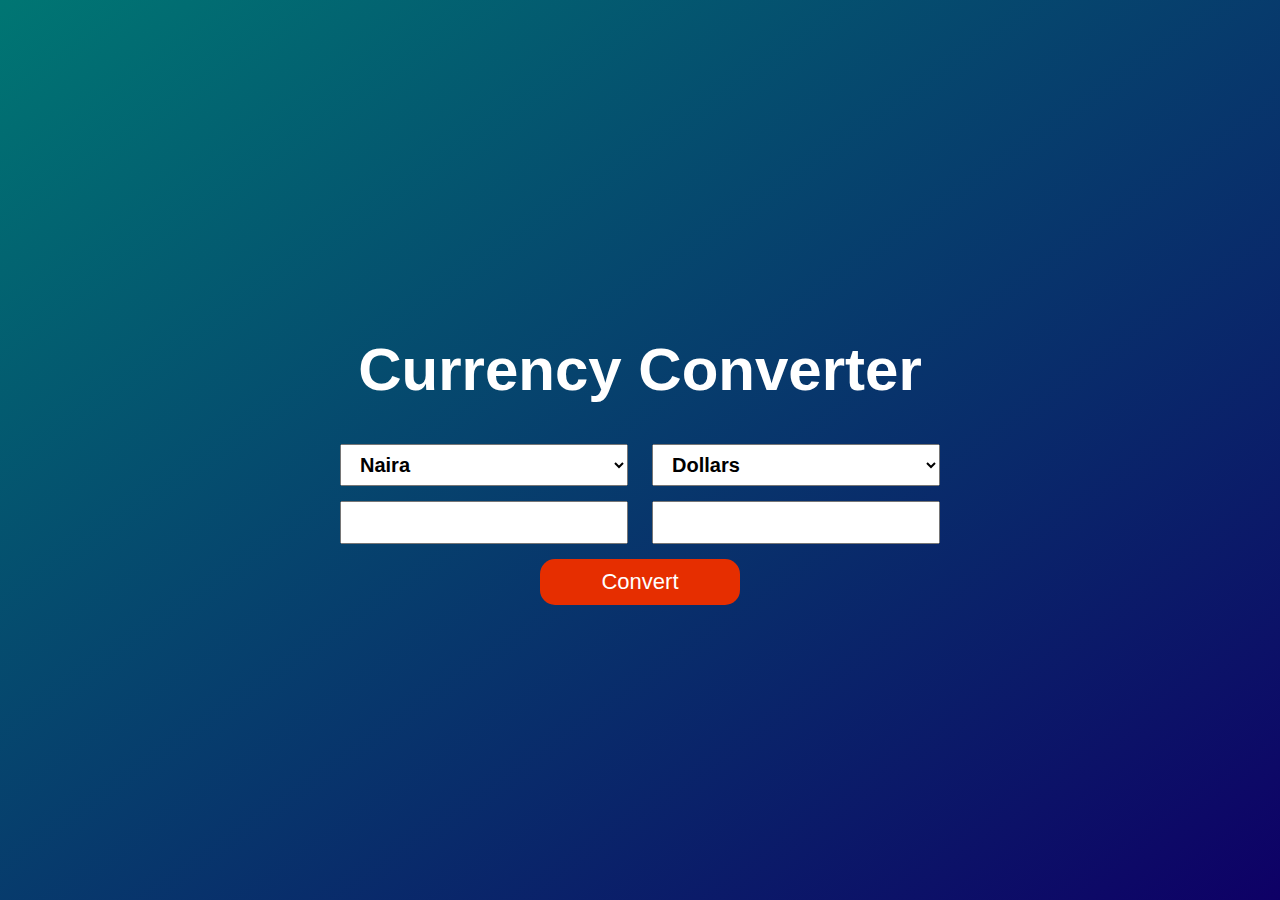
<file: Currency converter/Currency Converter.html>
<!DOCTYPE html>
<html lang="eng">
    <head>
        <meta charset="UTF-8">
        <title>Currency Converter</title>
        <link rel="stylesheet"  href="style.css">
    </head>

<body>
       <div class="container">
       <h1>Currency Converter</h1>
       <div class="row">
       <div class="col">
            <select class="currency">
                <option>Naira</option>
            </select>
            <input type="number" id="input_currency" name="">
        </div>
        <div class="col">
            <select class="currency">
                <option>Dollars</option>
            </select>
            <input type="number" id="output_currency" enabled name="">
        </div>
       </div> 
       <button id="btn">Convert</button>
    </div>
    <script src="app2.js"></script>
</body>
</html>
</file>
<file: Currency converter/style.css>
*,*:after,*:before{
   -webkit-box-sizing: border-box;
   -moz-box-sizing: border-box;
   -ms-box-sizing: border-box;
   box-sizing: border-box;
}
body{
   font-family: arial;
   font-size: 16px;
   margin: 0;
   background: linear-gradient(to right bottom, #007673, #0e0066);
   color: #fff;
   display: flex;
   align-items: center;
   justify-content: center;
   min-height: 100vh;
}
.container{
   width: 600px;
}
h1{
   font-size: 60px;
   text-align: center;
}

.row{
   display: flex;
   align-items: center;
   justify-content: space-between;
}
.col{
   width: 48%;
}
select,input{
   width: 100%;
   margin-bottom: 15px;
   font-size: 20px;
   padding: 8px 15px;
   font-weight: 700;
}
button{
   width: 200px;
   display: block;
   padding: 10px;
   margin: 0 auto;
   border-radius: 15px;
   background-color: #e62e00;
   color: #fff;
   border: 0;
   cursor: pointer;
   font-size: 22px;
}
button:hover{
   background-color: orangered;
}
button:active {
   transform: scale(.95);
}
</file>
